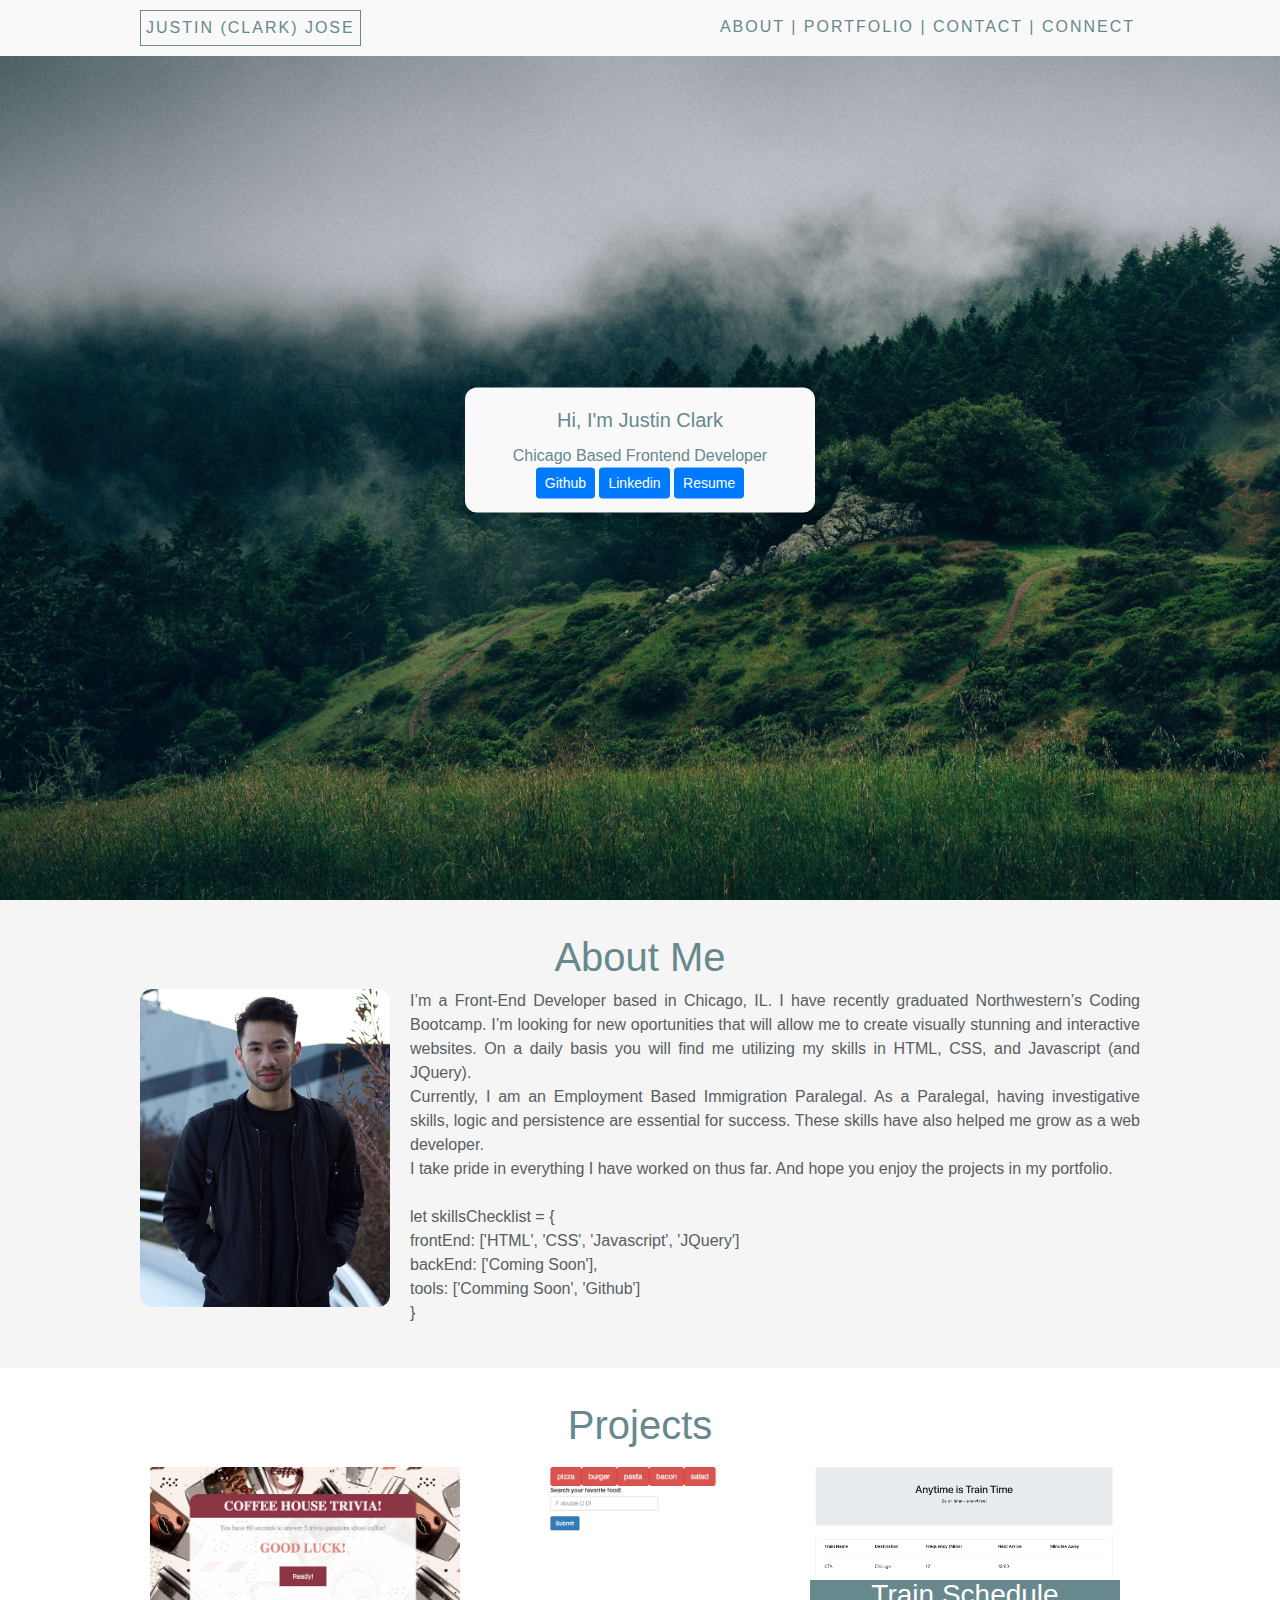
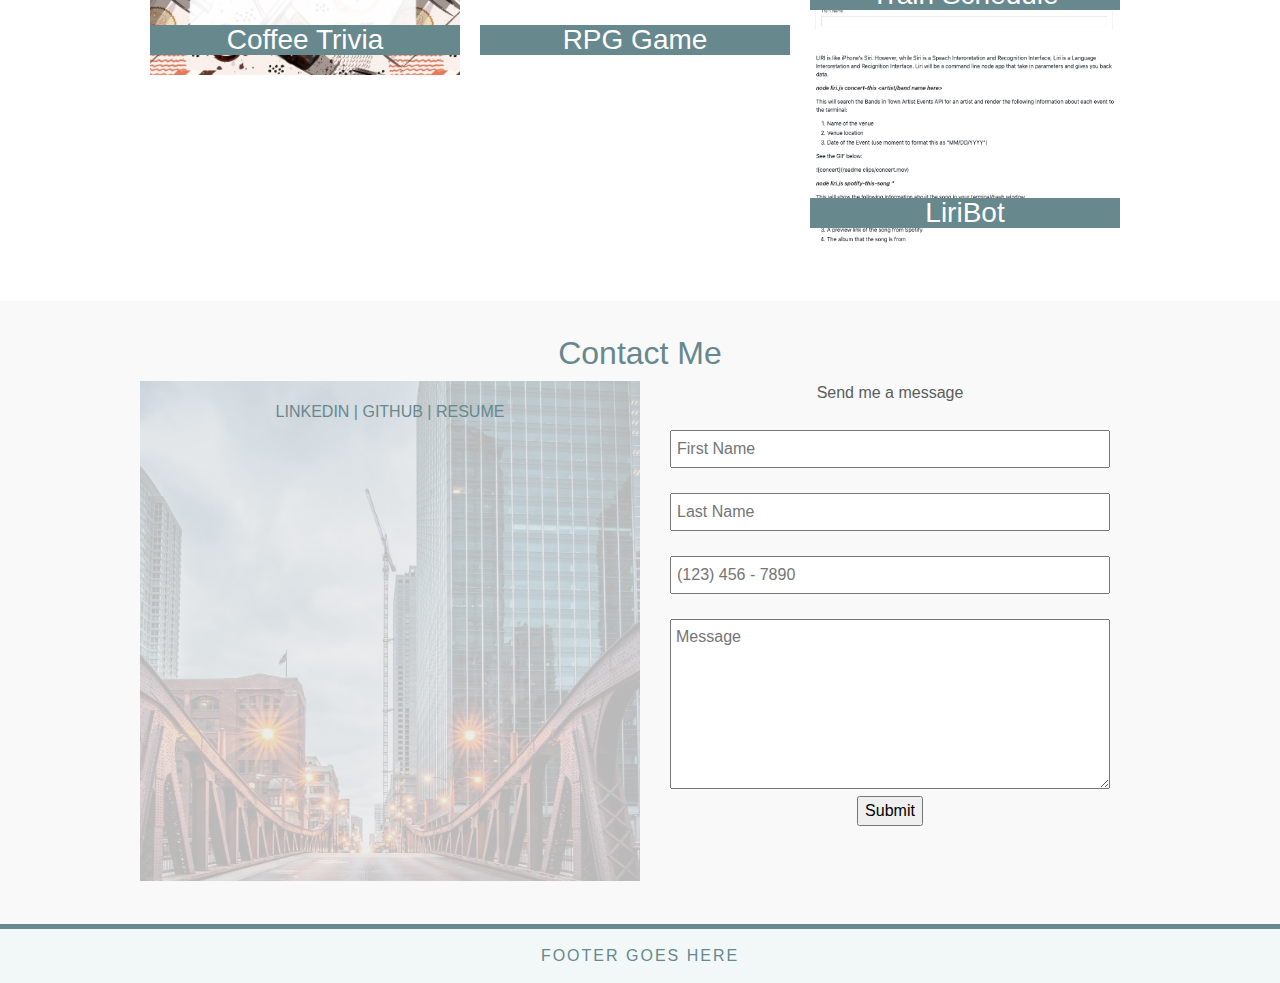
<file: index.html>
<!DOCTYPE html>
<html lang="en-us">

<head>
    <meta charset="UTF-8">
    <title>Justin Clark Jose | Frontend Developer</title>
    <!--CSS and Bootstraplink-->
    <link rel="stylesheet" href="https://stackpath.bootstrapcdn.com/bootstrap/4.3.1/css/bootstrap.min.css"
        integrity="sha384-ggOyR0iXCbMQv3Xipma34MD+dH/1fQ784/j6cY/iJTQUOhcWr7x9JvoRxT2MZw1T" crossorigin="anonymous">
    <link rel="stylesheet" type="text/css" href="assets/style.css">
    <!--Font link-->
    <link rel="stylesheet" href="https://use.fontawesome.com/releases/v5.7.1/css/all.css"
        integrity="sha384-fnmOCqbTlWIlj8LyTjo7mOUStjsKC4pOpQbqyi7RrhN7udi9RwhKkMHpvLbHG9Sr" crossorigin="anonymous">


</head>

<body>
    <!--Nav bar for landing page-->
    <div id="masterhead">

        <div class="navContainer">
            <div>
                <a href="#masterhead" id="logo">Justin (Clark) Jose</a>
            </div>

            <div id="navitems">
                <a href="#aboutWrapper">About</a> |
                <a href="#portfolioWrapper">Portfolio</a> |
                <a href="#contactWrapper">Contact</a> |
                <a href="#connect">Connect</a>
            </div>
        </div>

    </div>
    <!--Intro 'photo'with card-->

    <div class="jumbotron jumbotron-fluid" id="welcomeImg">
        <div class="container">

            <div class="card-body" id="welcomeCard">
                <h5 class="card-title">Hi, I'm Justin Clark</h5>
                <p class="card-text">Chicago Based Frontend Developer</p>
                <a href="#" class="btn btn-primary btn-sm">Github</a>
                <a href="#" class="btn btn-primary btn-sm">Linkedin</a>
                <a href="#" class="btn btn-primary btn-sm">Resume</a>

            </div>

        </div>
    </div>




    <!--About me section-->
    <div id="aboutWrapper">

        <div id="about">
            <h1 style="text-align: center">About Me</h1>
            <img src="assets/portfolioimages/portfolioimg.jpeg" id="portfolioimg" alt="Justin Clark Jose">

            <div id="aboutParagraph">

                I’m a Front-End Developer based in Chicago, IL. I have recently graduated Northwestern’s Coding
                Bootcamp. I’m looking for new oportunities that will allow me to create visually stunning and
                interactive websites. On a daily basis you will find me utilizing my skills in HTML, CSS, and Javascript
                (and JQuery).

                <p>
                    Currently, I am an Employment Based Immigration Paralegal. As a Paralegal, having investigative
                    skills, logic and persistence are essential for success. These skills have also helped me grow as a
                    web developer.
                </p>
                <p>
                    I take pride in everything I have worked on thus far. And hope you enjoy the projects in my
                    portfolio.
                </p>
            </div>
            <div id="skills">
                <br>let skillsChecklist = {
                <br> frontEnd: ['HTML', 'CSS', 'Javascript', 'JQuery']
                <br> backEnd: ['Coming Soon'],
                <br> tools: ['Comming Soon', 'Github']
                <br>}
            </div>
        </div>
    </div>

    <!--This section will display my projects-->
    <div id="portfolioWrapper">
        <h1 style="text-align: center">Projects</h1>
        <div id="portfolioDisplay">

            <div class="work"><a href="https://justinclark94.github.io/TriviaGame/" target="_blank">
                    <img src="assets/portfolioprojects/coffeetrivia.jpeg" alt="Coffee Trivia">
                    <h3>Coffee Trivia</h3>
                </a>
            </div>

            <div class="work">
                <a href="https://justinclark94.github.io/giftastic/" target="_blank">
                    <img src="assets/portfolioprojects/gif.jpeg" alt="GIFtastic">
                    <h3>RPG Game</h3>
                </a>
            </div>

            <div class="work">
                <a href="https://justinclark94.github.io/giftastic/" target="_blank">
                    <img src="assets/portfolioprojects/trainschedule.jpeg" alt="GIFtastic">
                    <h3>Train Schedule</h3>
                </a>
            </div>
            <br>
            <div class="work">
                <a href="https://github.com/JustinClark94/liriapp/" target="_blank">
                    <img src="assets/portfolioprojects/liribot.jpeg" alt="GIFtastic">
                    <h3>LiriBot</h3>
                </a>
            </div>
            <!--

            <div class="work">
                <a href="https://justinclark94.github.io/giftastic/" target="_blank">
                <img src="https://images.pexels.com/photos/561654/pexels-photo-561654.jpeg?auto=compress&cs=tinysrgb&dpr=2&h=650&w=940" alt="GIFtastic">
                <h3>RPG Game</h3>
                </a>
            </div>

            <div class="work">
                <a href="https://justinclark94.github.io/giftastic/" target="_blank">
                <img src="https://images.pexels.com/photos/561654/pexels-photo-561654.jpeg?auto=compress&cs=tinysrgb&dpr=2&h=650&w=940" alt="GIFtastic">
                <h3>RPG Game</h3>
                </a>
            </div>
-->
        </div>


    </div>
    <div id="formWrapper">
        <div id="contactWrapper">
            <h2>Contact Me</h2>
            <div id="socialLinks">
                <i class="fab fa-linkedin" style="font-size:24px"></i> <a
                    href="https://www.linkedin.com/in/justinclark94/" target="_blank">LINKEDIN</a> |
                <i class="fab fa-github-square" style="font-size:24px"></i> <a href="https://github.com/JustinClark94"
                    target="_blank">GITHUB</a> |
                <i class="fas fa-file-alt" style="font-size:24px"></i> <a href="assets/Resume/resume.pdf"
                    target="_blank">RESUME</a>
            </div>

            <div class="formInputs">
                Send me a message
                <form>
                    <input type="text" class="inputField" id="fname" name="firstname" placeholder="First Name">
                    <input type="text" class="inputField" id="lname" name="lastname" placeholder="Last Name">
                    <input type="text" class="inputField" id="lname" name="lastname" placeholder="(123) 456 - 7890">
                    <textarea class="inputField" id="subject" name="subject" placeholder="Message"
                        style="height:170px"></textarea>
                    <input type="submit" value="Submit">
                </form>
            </div>


        </div>
    </div>
    <footer>
        Footer goes here

    </footer>
</body>

</html>
</file>
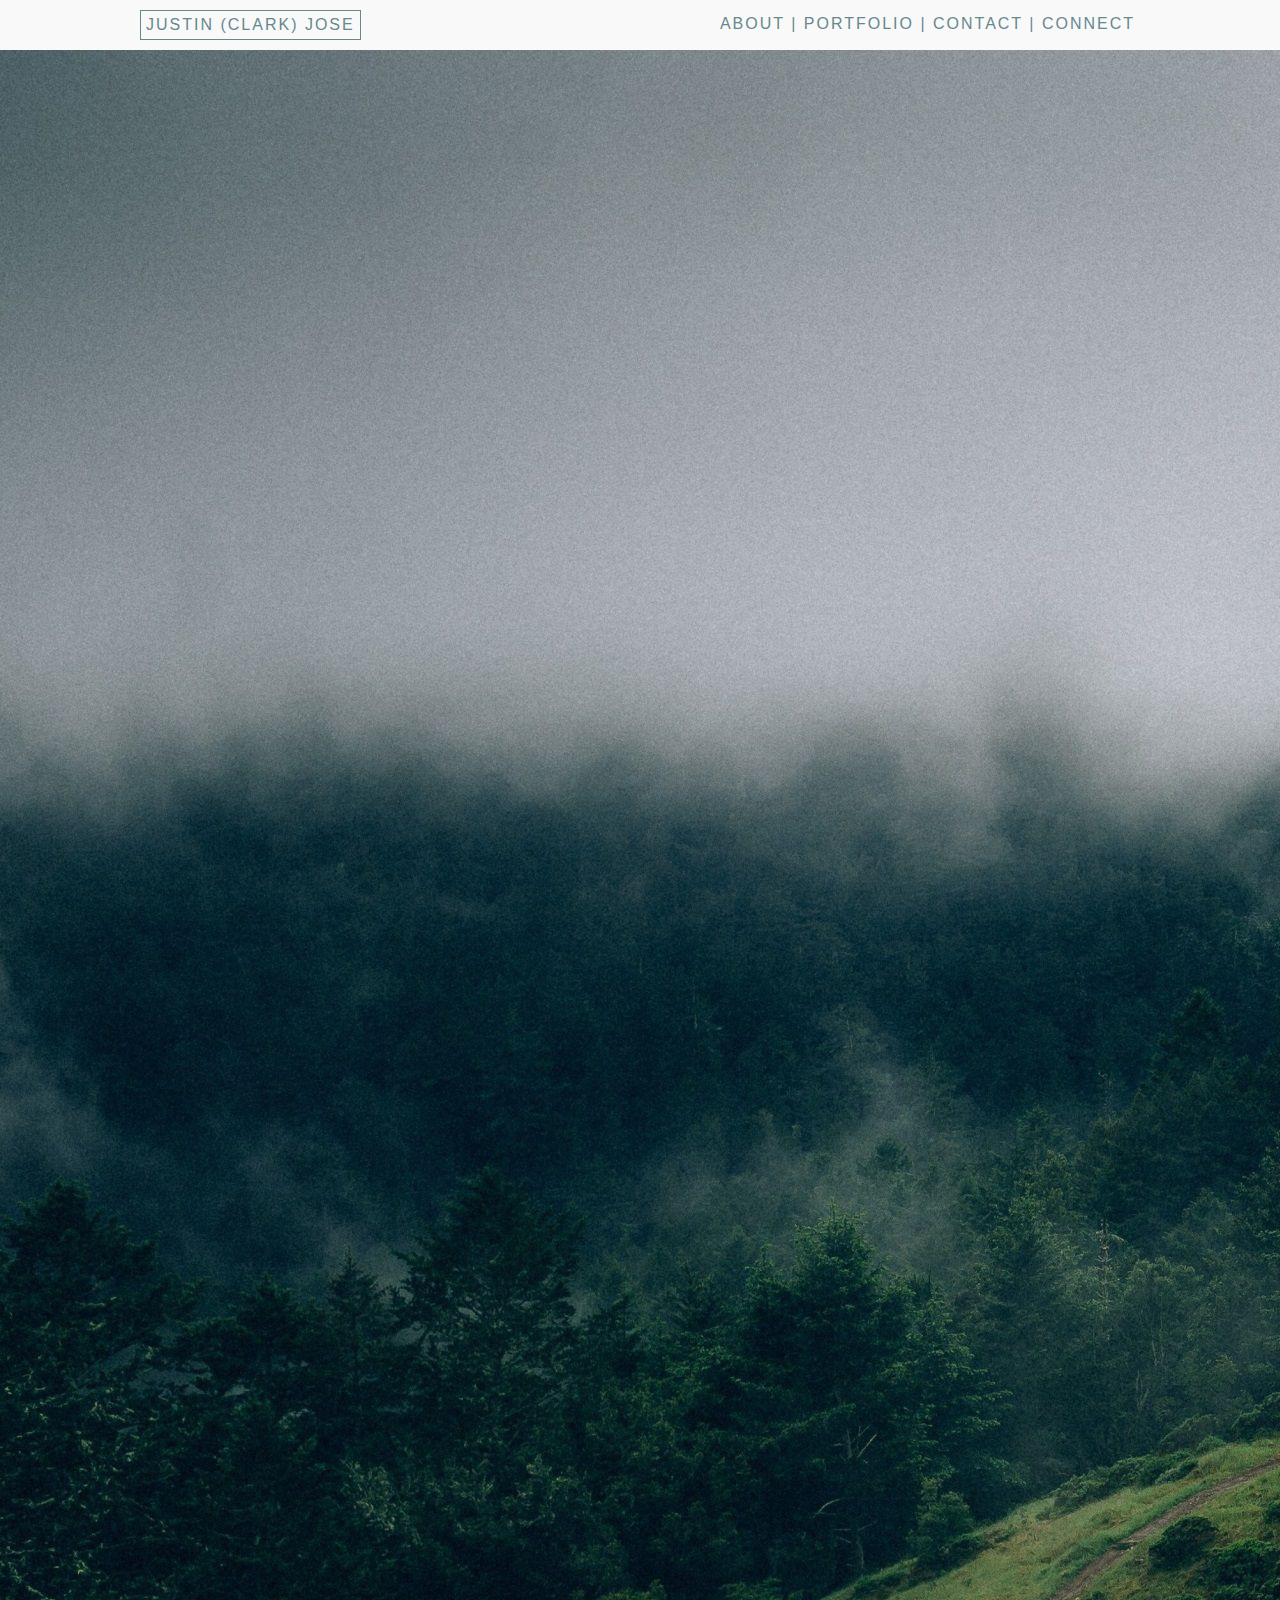
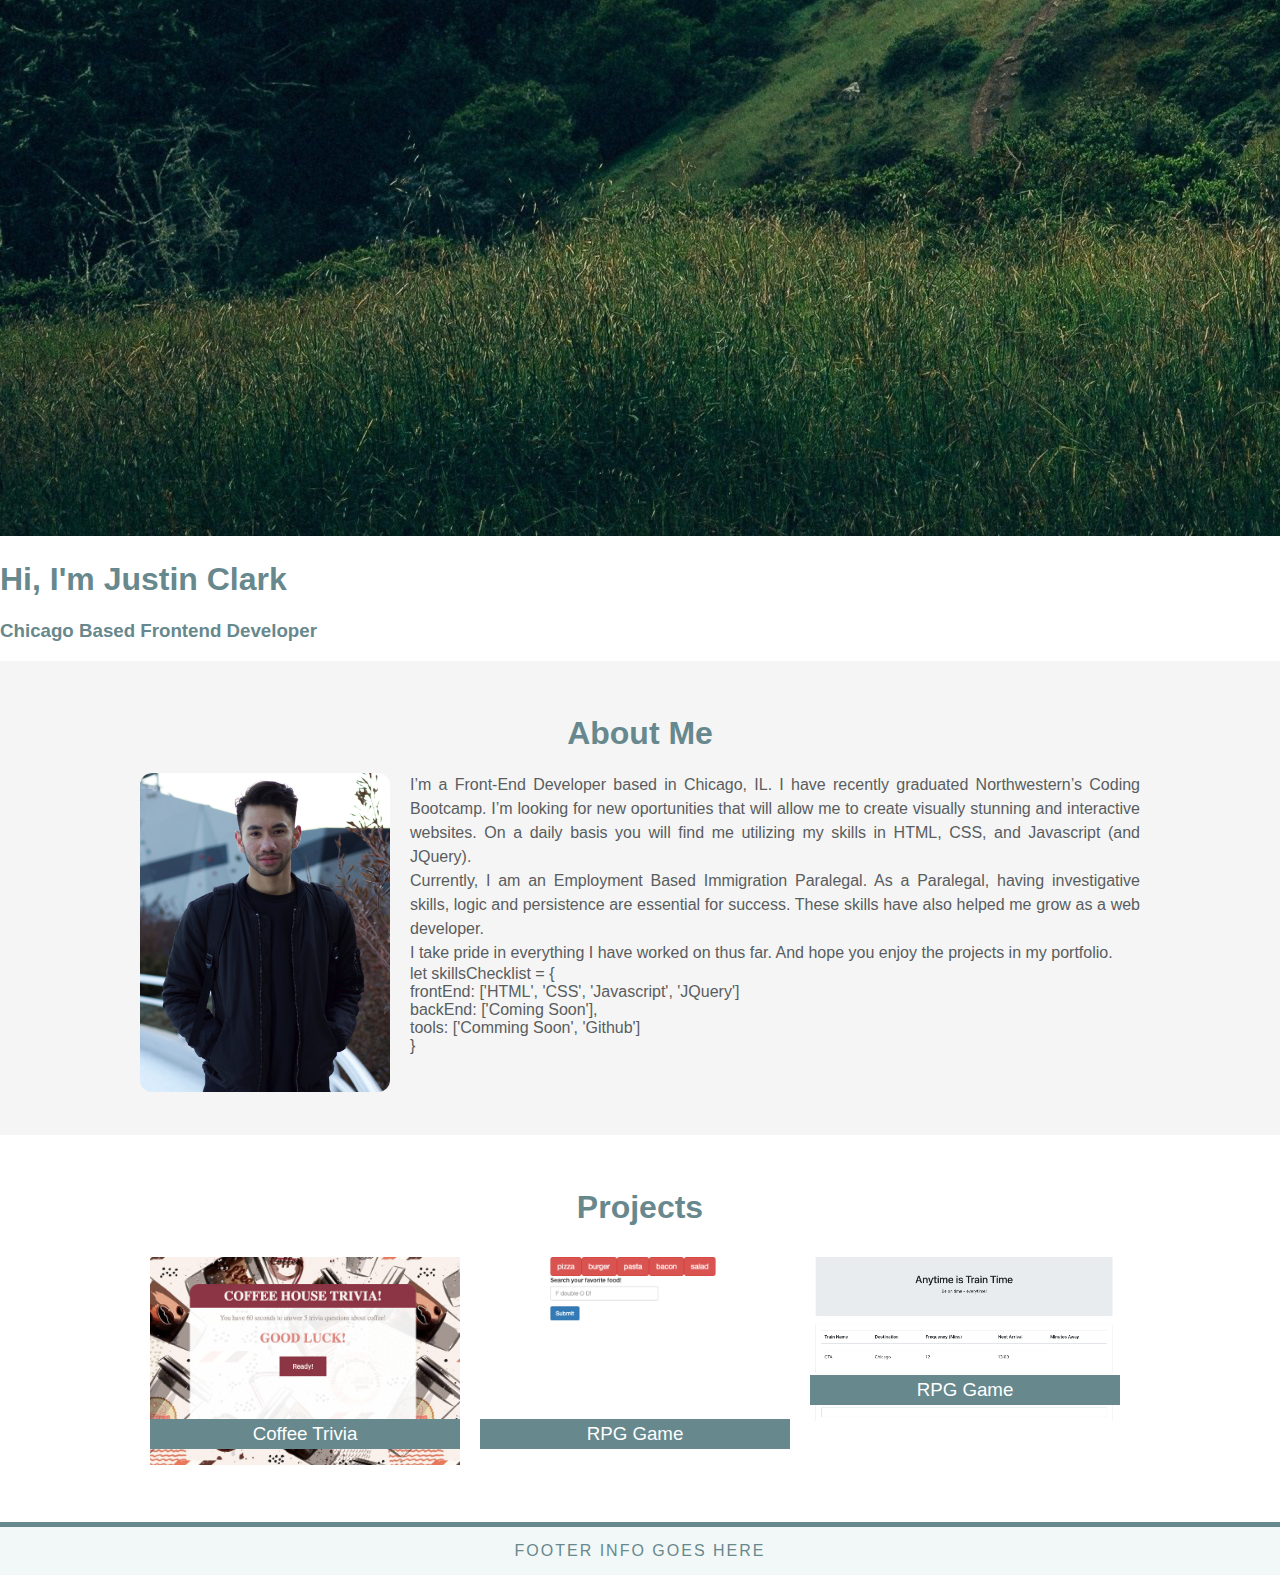
<file: landing.html>
<!DOCTYPE html>
<html>
<head>

    <title>Justin Clark Jose | Frontend Developer</title>
    <link rel="stylesheet" type="text/css" href="assets/style.css">

</head>
<body>
    <!--Nav bar for landing page-->
    <div id="masterhead">

        <div class="navContainer">
          <div>
                <a href="#masterhead" id="logo">Justin (Clark) Jose</a>
          </div>
            
          <div id="navitems">
            <a href="#aboutWrapper">About</a> |
            <a href="#portfolioWrapper">Portfolio</a> |
            <a href="#contact">Contact</a> |
            <a href="#connect">Connect</a>
          </div>
        </div>

    </div>
    <!--Intro 'photo'with card-->
    <div id="introTest">
        <div id="intro">
            <img id="introPhoto" src="assets/portfolioimages/bg-head-1.jpeg" alt="" />
        </div>
        <!--This div will hover above photo with info-->
        <div id="introCard">
            <h1>Hi, I'm Justin Clark</h1>
            <h3>Chicago Based Frontend Developer</h3>
        </div>
    </div>
    <!--About me section-->
    <div id="aboutWrapper">

        <div id="about">
            <h1 style="text-align: center">About Me</h1>
            <img src="assets/portfolioimages/portfolioimg.jpeg" id="portfolioimg" alt="Justin Clark Jose">
            
            <div id="aboutParagraph">
                
                I’m a Front-End Developer based in Chicago, IL. I have recently graduated Northwestern’s Coding Bootcamp. I’m looking for new oportunities that will allow me to create visually stunning and interactive websites. On a daily basis you will find me utilizing my skills in HTML, CSS, and Javascript (and JQuery).
                
                <p>
                Currently, I am an Employment Based Immigration Paralegal. As a Paralegal, having investigative skills, logic and persistence are essential for success. These skills have also helped me grow as a web developer.
                </p>
                <p>
                I take pride in everything I have worked on thus far. And hope you enjoy the projects in my portfolio.
                </p>
            </div>  
            <div id="skills">
            let skillsChecklist = {
                <br>  frontEnd: ['HTML', 'CSS', 'Javascript', 'JQuery']
                <br>  backEnd: ['Coming Soon'],
                <br>  tools: ['Comming Soon', 'Github']
                <br>}
            </div>
        </div>
    </div>
    
    <!--This section will display my projects-->
    <div id="portfolioWrapper">
        <h1 style="text-align: center">Projects</h1>
        <div id="portfolioDisplay">

            <div class="work"><a href="https://justinclark94.github.io/TriviaGame/" target="_blank">
                <img src="assets/portfolioprojects/coffeetrivia.jpeg" alt="Coffee Trivia">
                <h3>Coffee Trivia</h3>
                </a>
            </div>

            <div class="work">
                <a href="https://justinclark94.github.io/giftastic/" target="_blank">
                <img src="assets/portfolioprojects/gif.jpeg" alt="GIFtastic">
                <h3>RPG Game</h3>
                </a>
            </div>

            <div class="work">
                <a href="https://justinclark94.github.io/giftastic/" target="_blank">
                <img src="assets/portfolioprojects/trainschedule.jpeg" alt="GIFtastic">
                <h3>RPG Game</h3>
                </a>
            </div>
<!--
            <div class="work">
                <a href="https://justinclark94.github.io/giftastic/" target="_blank">
                <img src="https://images.pexels.com/photos/561654/pexels-photo-561654.jpeg?auto=compress&cs=tinysrgb&dpr=2&h=650&w=940" alt="GIFtastic">
                <h3>RPG Game</h3>
                </a>
            </div>

            <div class="work">
                <a href="https://justinclark94.github.io/giftastic/" target="_blank">
                <img src="https://images.pexels.com/photos/561654/pexels-photo-561654.jpeg?auto=compress&cs=tinysrgb&dpr=2&h=650&w=940" alt="GIFtastic">
                <h3>RPG Game</h3>
                </a>
            </div>

            <div class="work">
                <a href="https://justinclark94.github.io/giftastic/" target="_blank">
                <img src="https://images.pexels.com/photos/561654/pexels-photo-561654.jpeg?auto=compress&cs=tinysrgb&dpr=2&h=650&w=940" alt="GIFtastic">
                <h3>RPG Game</h3>
                </a>
            </div>
-->
        </div>


    </div>

    <footer>
        Footer info goes here
    </footer>
</body>
</html>
</file>
<file: assets/style.css>
/*General CSS*/
body{
    margin:0px;
    color:rgba(89, 93, 96);
    font-family: Helvetica,Arial,sans-serif;
    text-align: justify;
    box-sizing: border-box;
}
a {
    color: #67888d;
    text-decoration: none;
    
  }

  a:hover {
    color: #b3c9c9;
    font-weight: 200;
    letter-spacing: 3px;
  } 

  h1,h2,h3,h4,h5,h6{
      color: #67888d;
  }
  p { margin:0 }

/* Navbar CSS */
#masterhead{
    
    color: #67888d;
    position: fixed;
    top: 0;
    left:0;
    width: 100%;
    overflow: hidden;
    background-color: #F9F9F9;
    padding:10px;
    letter-spacing: 2px;
    text-transform: uppercase;
    font-weight: 100;
    z-index:99;
    box-sizing: border-box;
    

}

.navContainer{
    width: 1000px;
    margin:auto;
    
}



#logo{
    float:left;
    border: 1px solid #67888d;
    padding:5px;
    font-weight: 200;
}
#navitems{
    padding:5px;
    float: right;
}
#navitems a:hover{
    text-decoration: underline;
}
/* Footer*/
footer{
    text-align: center;
    color: #67888d;
    border-top: 5px solid#67888d;;
    bottom: 0;
    left:0;
    right:0;
    width: 100%;
    overflow: hidden;
    background-color: rgba(242, 248, 248);
    padding:15px;
    letter-spacing: 2px;
    text-transform: uppercase;
    font-weight: 100;
    z-index:99;
    box-sizing: border-box;
    clear:both;
}
/* Intro photo and intro card css */

#welcomeImg{
  background-image: url("portfolioimages/bg-head-1.jpeg");
  background-repeat: no-repeat;
  background-size: cover;
  height: 100vh;
  margin-bottom: 0px;
  position: relative;

}

#welcomeCard{
    text-align: center;
    background: #F9F9F9;
    width: 350px;
    height: 125px;
    position: absolute;
    color:  #67888d;
    top: 50%;
    left: 50%;
    transform: translate(-50%, -50%);
    border-radius: 12px;
}

/* Intro photo and intro card css */
#aboutWrapper{
    background:  #F5F5F5;
    /* background: pink; */
    padding-bottom: 43px;
    padding-top:33px;
    clear:both;
}
#about{
    width:1000px;
    overflow: auto;
    margin: auto;
}
#portfolioimg{
    width: 250px;
    float:left;
    margin-right: 20px;
    border-radius: 12px;
}
#aboutParagraph{
margin-left: 10px;
line-height:1.5;
}

/*Portfolio section*/
#portfolioWrapper{
    padding-top:33px;
    padding-bottom: 43px;
    clear:both;
    overflow:hidden
}
#portfolioDisplay{
    width:1000px;
    margin:auto;
}
.work{
    position: relative;
    width:310px;

    margin: 10px 10px 10px 10px;
    float: left;
}
.work img{
    width: 100%;


}
.work h3{
    position: absolute;
    bottom: 20px;
    width: 100%;

    margin-bottom: 0;
    font-weight: 300;
    line-height: 30px;
    color: #ffffff;
    text-align: center;
    background: #67888D;
    border-bottom: 0;
}

/*Contact Form*/
#formWrapper{
    text-align: center;
    background: #F9F9F9;
    padding-top:33px;
    padding-bottom: 43px;
    clear:both;
    overflow:hidden;
}
#contactWrapper{
    width: 1000px;
    margin: auto;
}
#socialLinks{
    color: #67888d;
    position: relative;
    background-image: url('portfolioimages/formimg.jpeg');
    background-size: cover;
    background-repeat: no-repeat;
    width:50%;
    height:500px;
    padding:10px;
    z-index: 1;
    float:left;
    box-sizing: border-box;
}
#socialLinks::before {
    content: "";
    display: block;
    position: absolute;
    z-index: -1;
    width: 100%;
    height: 100%;
    top: 0;
    left: 0;
    background: rgba(232,232,232,0.8);
  }
  .formInputs{
      width:50%;
      float:left;
      padding: 0px 30px 30px 30px;
      box-sizing: border-box;
  }
  .inputField{
    width: 100%;
    margin-top:25px;
    padding: 5px;
  }
</file>
